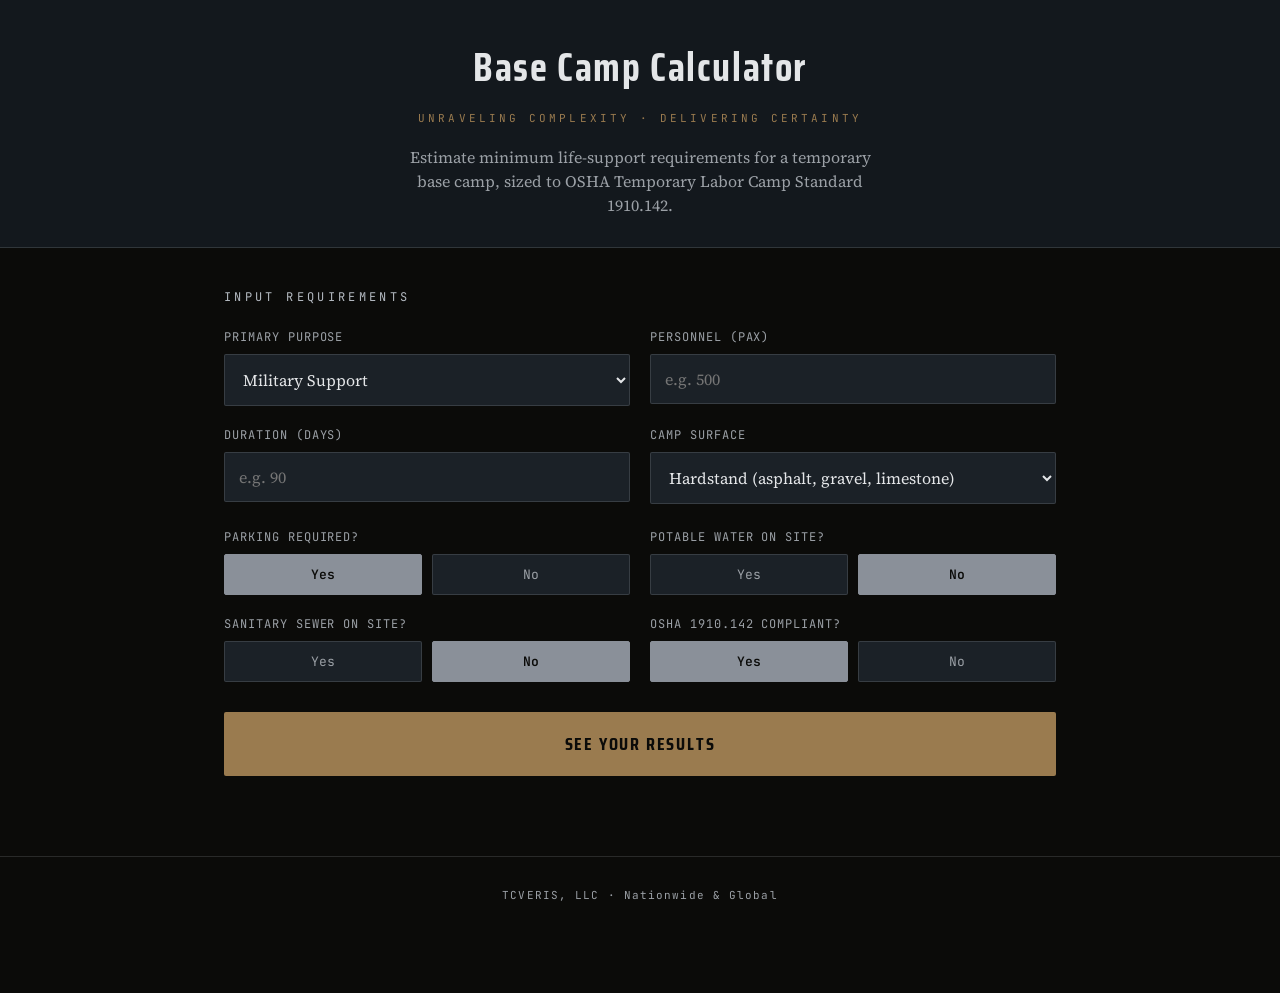
<file: index.html>
<!DOCTYPE html>
<html lang="en">
<head>
<meta charset="UTF-8">
<meta name="viewport" content="width=device-width, initial-scale=1.0, viewport-fit=cover">
<title>TCVERIS Base Camp Calculator</title>
<link rel="manifest" href="manifest.json">
<link rel="preconnect" href="https://fonts.googleapis.com">
<link rel="preconnect" href="https://fonts.gstatic.com" crossorigin>
<link href="https://fonts.googleapis.com/css2?family=Saira+Condensed:wght@500;600;700&family=Source+Serif+4:opsz,wght@8..60,400;8..60,600&family=JetBrains+Mono:wght@400;600&display=swap" rel="stylesheet">
<style>
  :root{
    --black:#0B0B09;--stone:#13181D;--stone-2:#1B2127;
    --gunmetal:#8A9099;--gunmetal-lt:#B4BAC1;--bronze:#9A7B4F;
    --paper:#E4E6E8;--paper-dim:#9BA0A6;--line:rgba(228,230,232,.14);
  }
  *{box-sizing:border-box;margin:0;padding:0}
  body{background:var(--black);color:var(--paper);font-family:"Source Serif 4",Georgia,serif;line-height:1.5;-webkit-font-smoothing:antialiased;padding-bottom:60px}
  .mono{font-family:"JetBrains Mono",monospace}
  h1,h2,h3,.disp{font-family:"Saira Condensed",sans-serif}
  .wrap{max-width:880px;margin:0 auto;padding:0 24px}

  header{background:var(--stone);border-bottom:1px solid var(--line);padding:38px 0 30px;text-align:center}
  header h1{font-weight:700;font-size:clamp(28px,5vw,40px);letter-spacing:.04em;color:var(--paper)}
  header .tag{font-family:"JetBrains Mono";font-size:11px;letter-spacing:.28em;text-transform:uppercase;color:var(--bronze);margin-top:12px}
  header .sub{color:var(--paper-dim);font-size:16px;max-width:60ch;margin:18px auto 0}

  section{padding:40px 0}
  .sec-eyebrow{font-family:"JetBrains Mono";font-size:12px;letter-spacing:.28em;text-transform:uppercase;color:var(--gunmetal-lt);margin-bottom:22px}

  .grid{display:grid;grid-template-columns:1fr 1fr;gap:20px}
  @media(max-width:640px){.grid{grid-template-columns:1fr}}
  .field{display:flex;flex-direction:column;gap:8px}
  .field label{font-family:"JetBrains Mono";font-size:12px;letter-spacing:.08em;text-transform:uppercase;color:var(--paper-dim)}
  .field input,.field select{background:var(--stone-2);border:1px solid var(--line);color:var(--paper);font-family:"Source Serif 4";font-size:16px;padding:13px 14px;border-radius:2px}
  .field input:focus,.field select:focus{outline:2px solid var(--gunmetal);outline-offset:1px}
  .toggle-row{display:flex;gap:10px;flex-wrap:wrap}
  .toggle-row button{flex:1;min-width:90px;background:var(--stone-2);border:1px solid var(--line);color:var(--paper-dim);font-family:"JetBrains Mono";font-size:13px;padding:11px;border-radius:2px;cursor:pointer;transition:.15s}
  .toggle-row button.on{background:var(--gunmetal);color:var(--black);border-color:var(--gunmetal);font-weight:600}

  .calc-btn{display:block;width:100%;margin-top:30px;background:var(--bronze);color:var(--black);font-family:"Saira Condensed";font-weight:700;font-size:18px;letter-spacing:.1em;text-transform:uppercase;border:none;padding:18px;border-radius:2px;cursor:pointer;transition:.15s}
  .calc-btn:hover{background:var(--gunmetal-lt)}

  .results{margin-top:10px;display:none}
  .results.show{display:block}
  .rgrid{display:grid;grid-template-columns:repeat(2,1fr);gap:1px;background:var(--line);border:1px solid var(--line);margin-top:10px}
  @media(max-width:640px){.rgrid{grid-template-columns:1fr}}
  .rcard{background:var(--stone);padding:24px 22px}
  .rcard .rlabel{font-family:"JetBrains Mono";font-size:11px;letter-spacing:.14em;text-transform:uppercase;color:var(--paper-dim)}
  .rcard .rval{font-family:"Saira Condensed";font-weight:700;font-size:34px;color:var(--gunmetal-lt);line-height:1;margin:8px 0 6px}
  .rcard .rval span{font-size:16px;color:var(--paper-dim);font-weight:500}
  .rcard .rbasis{font-size:13px;color:var(--paper-dim);line-height:1.4;font-style:italic}
  .summary-bar{display:flex;gap:0;background:var(--stone-2);border:1px solid var(--line);margin-top:10px}
  .summary-bar div{flex:1;padding:20px;text-align:center;border-left:1px solid var(--line)}
  .summary-bar div:first-child{border-left:none}
  .summary-bar .sv{font-family:"Saira Condensed";font-weight:700;font-size:30px;color:var(--paper)}
  .summary-bar .sl{font-family:"JetBrains Mono";font-size:10px;letter-spacing:.12em;text-transform:uppercase;color:var(--paper-dim);margin-top:6px}

  .note{font-size:13px;color:var(--paper-dim);margin-top:24px;line-height:1.55;border-top:1px solid var(--line);padding-top:18px}
  .note b{color:var(--gunmetal-lt);font-weight:600}
  footer{text-align:center;padding:30px 0;color:var(--paper-dim);font-family:"JetBrains Mono";font-size:11px;letter-spacing:.1em;border-top:1px solid var(--line);margin-top:40px}
  a.back{color:var(--bronze);text-decoration:none;font-family:"JetBrains Mono";font-size:12px;letter-spacing:.1em}
</style>
</head>
<body>

<header>
  <div class="wrap">
    <h1>Base Camp Calculator</h1>
    <div class="tag">Unraveling Complexity &middot; Delivering Certainty</div>
    <p class="sub">Estimate minimum life-support requirements for a temporary base camp, sized to OSHA Temporary Labor Camp Standard 1910.142.</p>
  </div>
</header>

<section>
  <div class="wrap">
    <div class="sec-eyebrow">Input Requirements</div>
    <div class="grid">
      <div class="field">
        <label for="purpose">Primary Purpose</label>
        <select id="purpose">
          <option value="military">Military Support</option>
          <option value="fema">FEMA Disaster Response</option>
          <option value="private-disaster">Private Sector Disaster Response</option>
          <option value="man-camp">Private Sector Man Camp / Work Continuation</option>
        </select>
      </div>
      <div class="field">
        <label for="pax">Personnel (PAX)</label>
        <input type="number" id="pax" min="1" placeholder="e.g. 500">
      </div>
      <div class="field">
        <label for="days">Duration (Days)</label>
        <input type="number" id="days" min="1" placeholder="e.g. 90">
      </div>
      <div class="field">
        <label for="surface">Camp Surface</label>
        <select id="surface">
          <option value="hardstand">Hardstand (asphalt, gravel, limestone)</option>
          <option value="grass">Grass</option>
        </select>
      </div>
    </div>

    <div style="margin-top:24px" class="grid">
      <div class="field">
        <label>Parking Required?</label>
        <div class="toggle-row" data-group="parking">
          <button data-val="yes" class="on">Yes</button>
          <button data-val="no">No</button>
        </div>
      </div>
      <div class="field">
        <label>Potable Water On Site?</label>
        <div class="toggle-row" data-group="water">
          <button data-val="yes">Yes</button>
          <button data-val="no" class="on">No</button>
        </div>
      </div>
      <div class="field">
        <label>Sanitary Sewer On Site?</label>
        <div class="toggle-row" data-group="sewer">
          <button data-val="yes">Yes</button>
          <button data-val="no" class="on">No</button>
        </div>
      </div>
      <div class="field">
        <label>OSHA 1910.142 Compliant?</label>
        <div class="toggle-row" data-group="osha">
          <button data-val="yes" class="on">Yes</button>
          <button data-val="no">No</button>
        </div>
      </div>
    </div>

    <button class="calc-btn" id="calcBtn">See Your Results</button>
  </div>
</section>

<section class="results" id="results">
  <div class="wrap">
    <div class="sec-eyebrow">What You'll Need</div>

    <div class="summary-bar">
      <div><div class="sv" id="s-pax">0</div><div class="sl">Personnel</div></div>
      <div><div class="sv" id="s-days">0</div><div class="sl">Days</div></div>
      <div><div class="sv" id="s-land">0</div><div class="sl">Acres (est.)</div></div>
    </div>

    <div class="rgrid" id="rgrid"></div>

    <div class="note">
      <b>Basis of estimate.</b> Sanitation quantities (toilets, showers, handwash sinks, laundry, drinking water) are derived directly from OSHA Temporary Labor Camp Standard 1910.142. Housing area, potable water volume, dining, and land are planning factors commonly used for temporary camps and should be confirmed against site conditions, local code, and the authority having jurisdiction. This tool produces a planning estimate, not an engineered design.
    </div>
    <div style="margin-top:20px"><a class="back" href="#" onclick="window.scrollTo({top:0,behavior:'smooth'});return false;">&uarr; Start a new calculation</a></div>
  </div>
</section>

<footer>TCVERIS, LLC &middot; Nationwide &amp; Global</footer>

<script>
// toggle button groups
const state = {parking:'yes', water:'no', sewer:'no', osha:'yes'};
document.querySelectorAll('.toggle-row').forEach(row=>{
  const group=row.dataset.group;
  row.querySelectorAll('button').forEach(btn=>{
    btn.addEventListener('click',()=>{
      row.querySelectorAll('button').forEach(b=>b.classList.remove('on'));
      btn.classList.add('on');
      state[group]=btn.dataset.val;
    });
  });
});

function ceilDiv(a,b){return Math.ceil(a/b);}

document.getElementById('calcBtn').addEventListener('click',()=>{
  const pax=parseInt(document.getElementById('pax').value)||0;
  const days=parseInt(document.getElementById('days').value)||0;
  if(pax<1){alert('Enter the number of personnel (PAX).');return;}
  const osha = state.osha==='yes';

  // OSHA 1910.142 ratios (verified): toilets 1/15 (min 2), showers 1/10,
  // handwash 1/6, laundry 1/30, drinking fountains 1/100.
  const toilets   = osha ? Math.max(2, ceilDiv(pax,15)) : ceilDiv(pax,20);
  const showers   = ceilDiv(pax,10);
  const sinks     = ceilDiv(pax,6);
  const laundry   = ceilDiv(pax,30);
  const fountains = ceilDiv(pax,100);

  // Planning factors (clearly labeled as such)
  const waterGpd  = pax*35;                 // 35 gal/person/day
  const housingSf = pax*50;                 // 50 sqft/person min (OSHA shelter)
  const diningSf  = pax*15;                 // ~15 sqft/person dining planning factor
  const recSf     = pax*8;                  // recreation planning factor
  const lightTwrs = Math.max(2, ceilDiv(pax,75)); // ~1 light tower / 75 persons planning
  // land: housing+dining+rec+circulation; ~rough acreage planning factor
  const totalSf   = housingSf + diningSf + recSf;
  const acres     = Math.max(1, Math.round((totalSf*2.5/43560)*10)/10); // 2.5x for roads/spacing

  document.getElementById('s-pax').textContent=pax.toLocaleString();
  document.getElementById('s-days').textContent=days.toLocaleString();
  document.getElementById('s-land').textContent=acres;

  const items=[
    ['Toilets', toilets, '', osha?'1 per 15 persons, min 2 — 1910.142(d)':'planning ratio (non-OSHA)'],
    ['Shower Heads', showers, '', '1 per 10 persons — 1910.142(f)(1)(ii)'],
    ['Handwash Sinks', sinks, '', '1 basin per 6 persons — 1910.142(f)(1)(i)'],
    ['Laundry (Washer+Dryer)', laundry, '', '1 per 30 persons — 1910.142(f)(1)(iii)'],
    ['Drinking Fountains', fountains, '', '1 per 100 occupants — 1910.142(c)'],
    ['Fresh Water', waterGpd.toLocaleString(), 'gal/day', '35 gal/person/day (planning factor)'],
    ['Tented Housing', housingSf.toLocaleString(), 'sq ft', 'min 50 sq ft/person — 1910.142(b)(2)'],
    ['Dining Facility', diningSf.toLocaleString(), 'sq ft', '~15 sq ft/person (planning factor)'],
    ['Recreation Area', recSf.toLocaleString(), 'sq ft', '~8 sq ft/person (planning factor)'],
    ['Light Towers', lightTwrs, '', '~1 per 75 persons (planning factor)'],
  ];
  const grid=document.getElementById('rgrid');
  grid.innerHTML='';
  items.forEach(([label,val,unit,basis])=>{
    const d=document.createElement('div');
    d.className='rcard';
    d.innerHTML=`<div class="rlabel">${label}</div><div class="rval">${val}${unit?' <span>'+unit+'</span>':''}</div><div class="rbasis">${basis}</div>`;
    grid.appendChild(d);
  });

  document.getElementById('results').classList.add('show');
  document.getElementById('results').scrollIntoView({behavior:'smooth'});
});
</script>
</body>
</html>
</file>
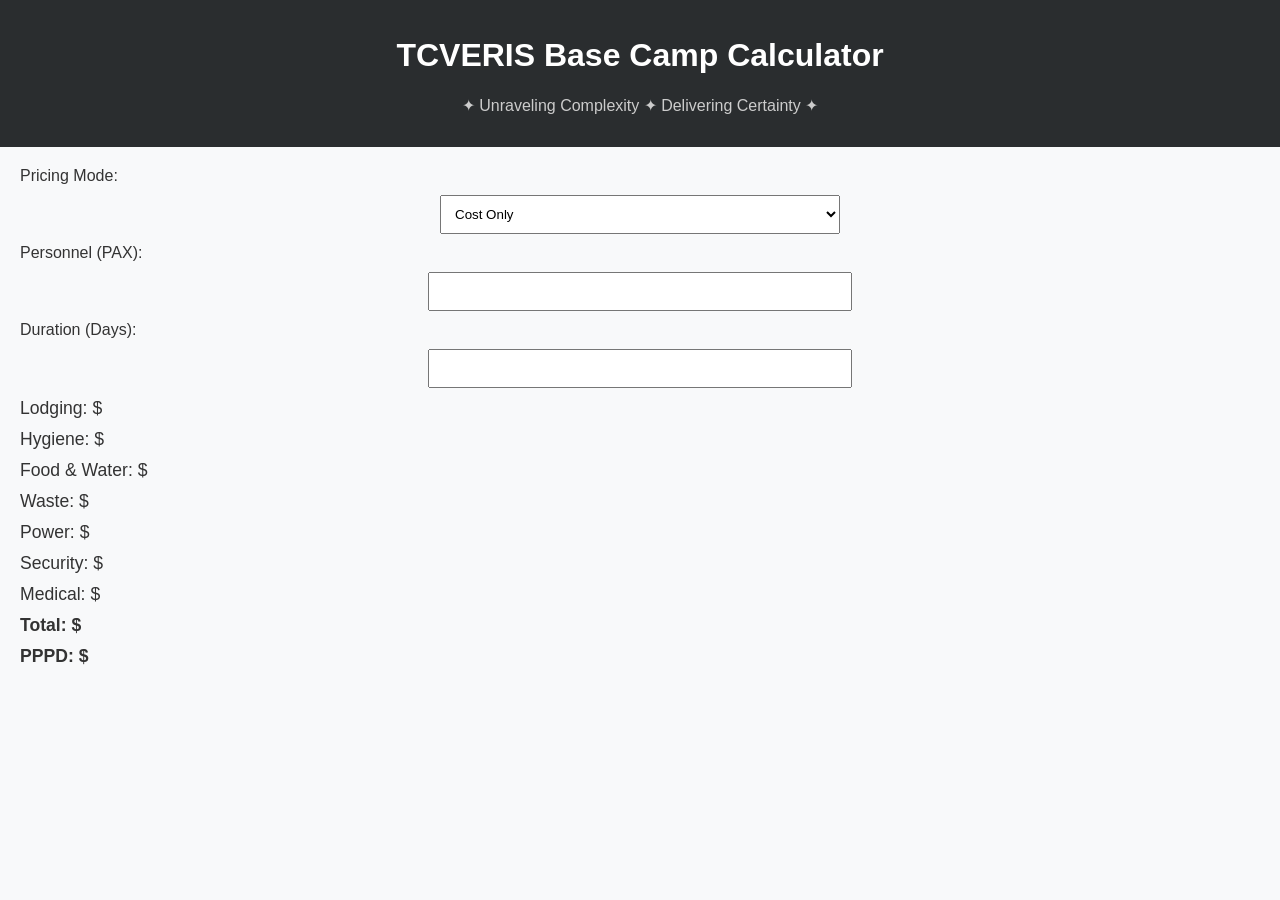
<file: index_internal.html>
<!DOCTYPE html>
<html lang="en">
<head>
  <meta charset="UTF-8" />
  <meta name="viewport" content="width=device-width, initial-scale=1.0" />
  <title>TCVERIS Base Camp Calculator</title>
  <link rel="stylesheet" href="style.css" />
  <link rel="manifest" href="manifest.json" />
  <link rel="icon" href="icons/icon-192.png" />
  <link rel="apple-touch-icon" href="icons/icon-192.png" />
</head>
<body>
  <header>
    <h1>TCVERIS Base Camp Calculator</h1>
    <p class="subtitle">✦ Unraveling Complexity ✦ Delivering Certainty ✦</p>
  </header>
  <main>
    <section class="inputs">
<label for="mode">Pricing Mode:</label>
<select id="mode">
<option value="1">Cost Only</option>
<option value="1.15">+ G&A</option>
<option value="1.35">+ Profit</option>
<option value="1.45">+ Contingency</option>
</select>
      <label for="pax">Personnel (PAX):</label>
      <input type="number" id="pax" />
      <label for="days">Duration (Days):</label>
      <input type="number" id="days" />
    </section>
    <section class="results">
      <div id="lodging">Lodging: $<span></span></div>
      <div id="hygiene">Hygiene: $<span></span></div>
      <div id="food">Food & Water: $<span></span></div>
      <div id="waste">Waste: $<span></span></div>
      <div id="power">Power: $<span></span></div>
      <div id="security">Security: $<span></span></div>
      <div id="medical">Medical: $<span></span></div>
      <div class="grand-total">Total: $<span></span></div>
      <div class="pppd">PPPD: $<span></span></div>
    </section>
  </main>
  <script src="script_internal.js"></script>
</body>
</html>
</file>
<file: style.css>
body {
  font-family: 'Segoe UI', sans-serif;
  background-color: #f8f9fa;
  color: #333;
  margin: 0;
}
header {
  background: #2a2d2f;
  color: white;
  padding: 1em;
  text-align: center;
}
.subtitle {
  font-size: 1.0em;
  color: #ccc;
}
main {
  padding: 20px;
}
input, select {
  display: block;
  margin: 10px auto;
  padding: 10px;
  width: 90%;
  max-width: 400px;
}
.results div {
  margin: 10px 0;
  font-size: 1.1em;
}
.grand-total, .pppd {
  font-weight: bold;
  margin-top: 20px;
  font-size: 1.2em;
}
</file>
